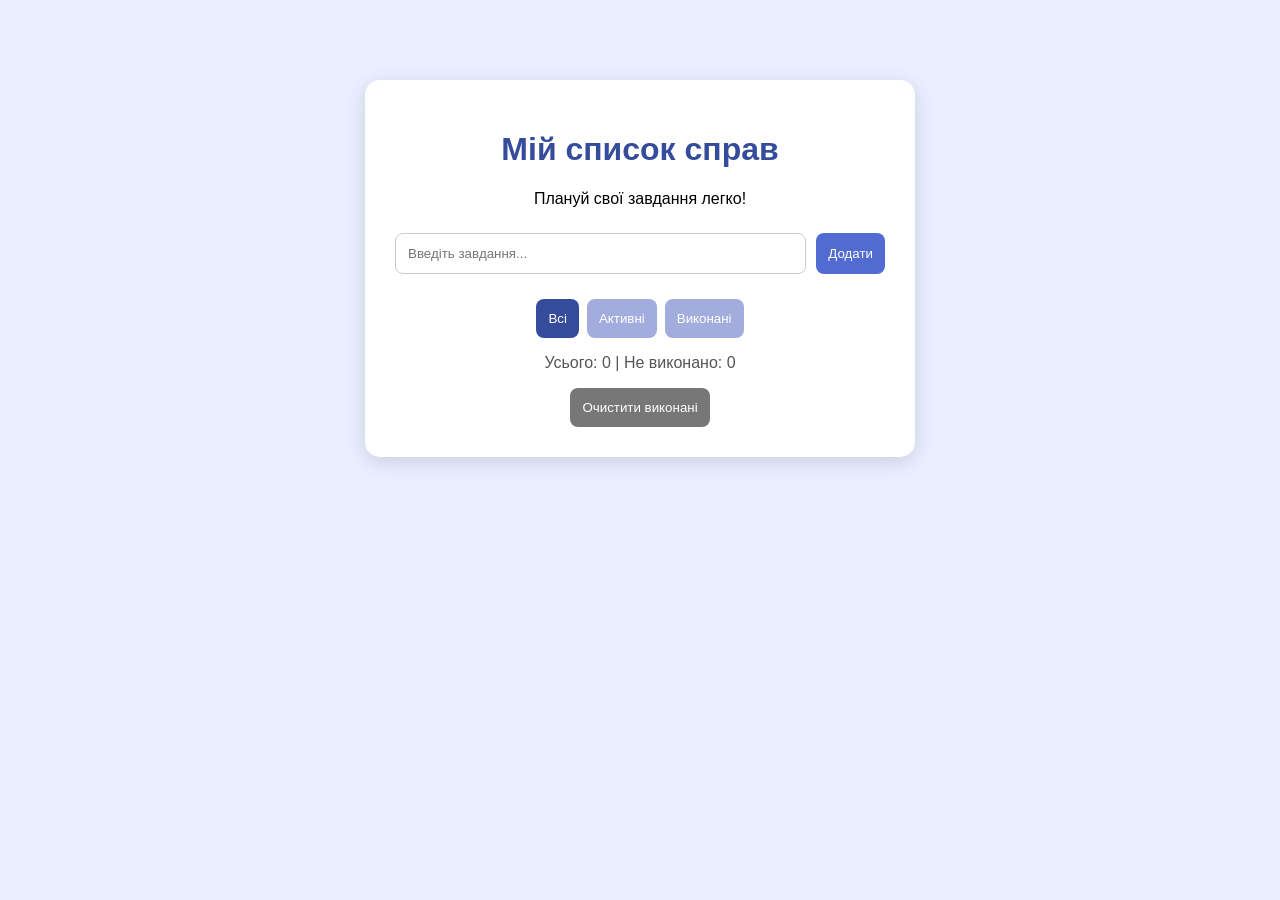
<file: folder практична 3/index.html>
<!DOCTYPE html>
<html lang="uk">
<head>
    <meta charset="UTF-8">
    <meta name="viewport" content="width=device-width, initial-scale=1.0">
    <title>Список справ</title>
    <link rel="stylesheet" href="style.css">
    <script src="script.js" defer></script>
</head>
<body>
    <main class="container">
        <h1>Мій список справ</h1>
        <p>Плануй свої завдання легко!</p>

        <form id="taskForm">
            <input type="text" id="taskInput"
                   placeholder="Введіть завдання..."
                   maxlength="150">
            <button type="submit">Додати</button>
        </form>

        <div class="filters">
            <button class="filter active" data-filter="all">Всі</button>
            <button class="filter" data-filter="active">Активні</button>
            <button class="filter" data-filter="completed">Виконані</button>
        </div>

        <ul id="taskList"></ul>

        <p id="counter">Усього: 0 | Не виконано: 0</p>

        <button id="clearCompleted">
            Очистити виконані
        </button>
    </main>
</body>
</html>
</file>
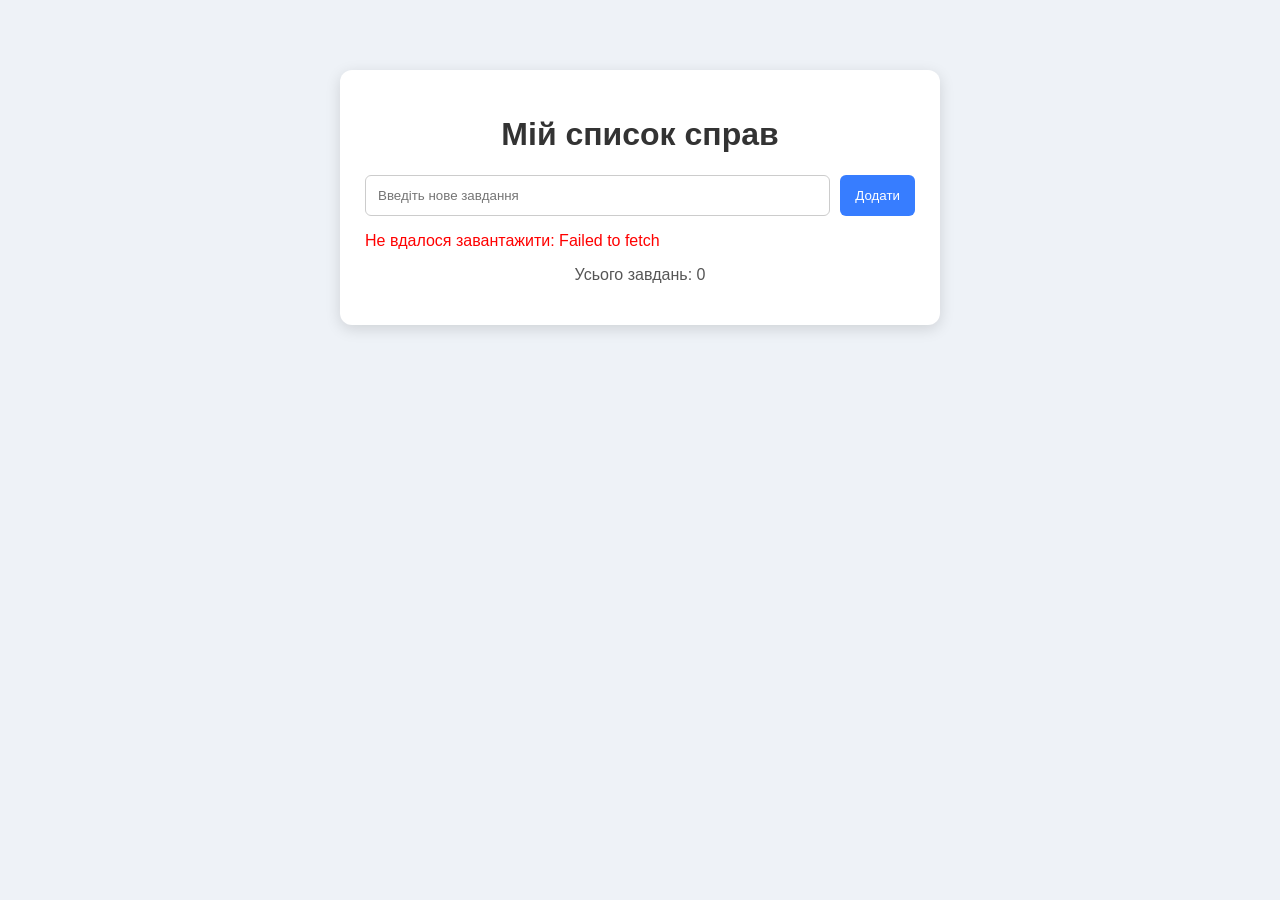
<file: прктична 4/index.html>
<!DOCTYPE html>
<html lang="uk">
<head>
    <meta charset="UTF-8">
    <meta name="viewport" content="width=device-width, initial-scale=1.0">
    <title>Список справ</title>
    <link rel="stylesheet" href="style.css">
</head>
<body>
    <main class="container">
        <h1>Мій список справ</h1>

        <form id="taskForm">
            <input type="text" id="taskInput"
                   placeholder="Введіть нове завдання"
                   maxlength="200" required>
            <button type="submit" id="addButton">Додати</button>
        </form>

        <p id="loading">Завантаження...</p>
        <p id="error" role="alert"></p>

        <ul id="taskList"></ul>

        <p id="counter">Усього завдань: 0</p>
    </main>

    <script src="script.js"></script>
</body>
</html>
</file>
<file: folder практична 3/style.css>
* {
    box-sizing: border-box;
}

body {
    font-family: Arial, sans-serif;
    background: #e9efff;
    margin: 0;
    padding: 30px 15px;
}

.container {
    background: white;
    max-width: 550px;
    margin: 50px auto;
    padding: 30px;
    border-radius: 15px;
    box-shadow: 0 5px 20px #0002;
    text-align: center;
}

h1 {
    color: #354c9c;
}

form {
    display: flex;
    gap: 10px;
    margin: 25px 0;
}

input {
    flex: 1;
    min-width: 0;
    padding: 12px;
    border: 1px solid #ccc;
    border-radius: 8px;
}

button {
    padding: 12px;
    border: none;
    border-radius: 8px;
    background: #526bd3;
    color: white;
    cursor: pointer;
}

button:hover {
    background: #354c9c;
}

.filters {
    display: flex;
    justify-content: center;
    flex-wrap: wrap;
    gap: 8px;
}

.filter {
    background: #a2addd;
}

.filter.active {
    background: #354c9c;
}

ul {
    list-style: none;
    padding: 0;
}

li {
    display: flex;
    align-items: center;
    gap: 10px;
    padding: 12px;
    margin: 10px 0;
    background: #f1f4ff;
    border-radius: 8px;
    text-align: left;
}

li span {
    flex: 1;
    overflow-wrap: anywhere;
}

li.completed span {
    text-decoration: line-through;
    color: gray;
}

.delete {
    background: #e35c5c;
}

.delete:hover {
    background: #b93636;
}

#counter {
    color: #555;
}

#clearCompleted {
    background: #777;
}

@media (max-width: 450px) {
    .container {
        padding: 20px 15px;
        margin: 10px auto;
    }

    form {
        flex-direction: column;
    }
}
</file>
<file: прктична 4/style.css>
/* Основне оформлення сторінки */
body {
    font-family: Arial, sans-serif;
    background: #eef2f7;
    margin: 0;
    padding: 20px;
}

/* Контейнер списку */
.container {
    max-width: 550px;
    margin: 50px auto;
    padding: 25px;
    background: white;
    border-radius: 12px;
    box-shadow: 0 4px 15px #0002;
}

h1 {
    text-align: center;
    color: #333;
}

/* Поле введення */
form {
    display: flex;
    gap: 10px;
}

input {
    flex: 1;
    min-width: 0;
    padding: 12px;
    border: 1px solid #ccc;
    border-radius: 6px;
}

/* Кнопки */
button {
    padding: 10px 15px;
    background: #377dff;
    color: white;
    border: none;
    border-radius: 6px;
    cursor: pointer;
}

button:hover {
    background: #205fd0;
}

button:disabled {
    opacity: 0.5;
    cursor: not-allowed;
}

/* Список завдань */
ul {
    list-style: none;
    padding: 0;
}

li {
    display: flex;
    align-items: center;
    gap: 10px;
    padding: 12px;
    margin-top: 10px;
    background: #f4f6fa;
    border-radius: 6px;
}

li span {
    flex: 1;
    overflow-wrap: anywhere;
}

.completed {
    text-decoration: line-through;
    color: gray;
}

.delete {
    background: #e74c3c;
}

.delete:hover {
    background: #c0392b;
}

#error {
    color: red;
}

#counter {
    text-align: center;
    color: #555;
}

/* Адаптація для телефону */
@media (max-width: 480px) {
    .container {
        margin: 15px auto;
        padding: 15px;
    }

    form {
        flex-direction: column;
    }
}
</file>
